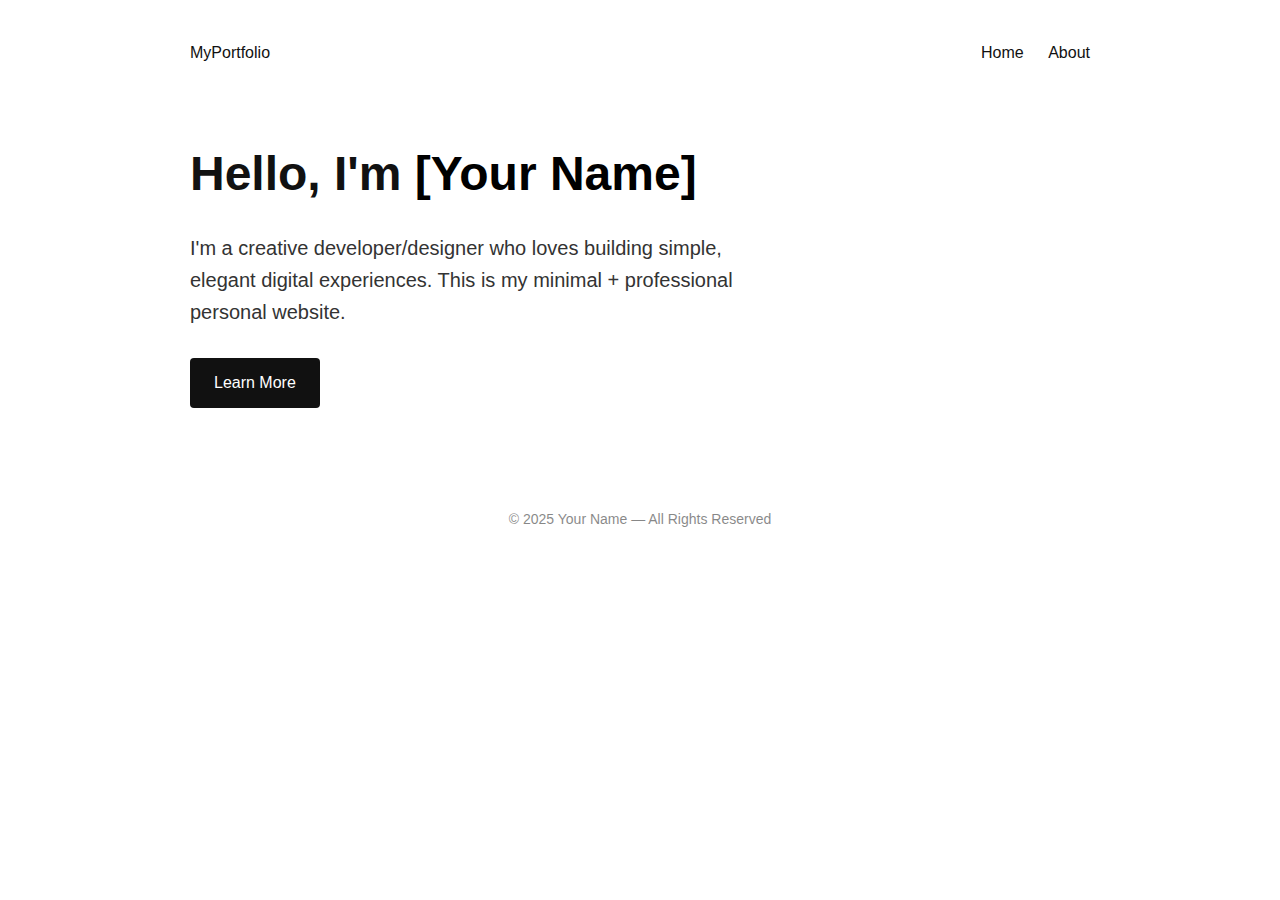
<file: index.html>
<!DOCTYPE html>
<html lang="en">
<head>
  <meta charset="UTF-8">
  <meta name="viewport" content="width=device-width, initial-scale=1.0">
  <title>My Portfolio</title>
  <link rel="stylesheet" href="style.css">
</head>
<body>
  <div class="container">

    <nav>
      <div class="logo">MyPortfolio</div>
      <div>
        <a href="index.html">Home</a>
        <a href="about.html">About</a>
      </div>
    </nav>

    <section class="hero">
      <h1>Hello, I'm <span style="color:#000;">[Your Name]</span></h1>
      <p>
        I'm a creative developer/designer who loves building simple, elegant digital experiences.
        This is my minimal + professional personal website.
      </p>
      <a href="about.html" class="btn">Learn More</a>
    </section>

    <footer>
      © 2025 Your Name — All Rights Reserved
    </footer>

  </div>
</body>
</html>
</file>
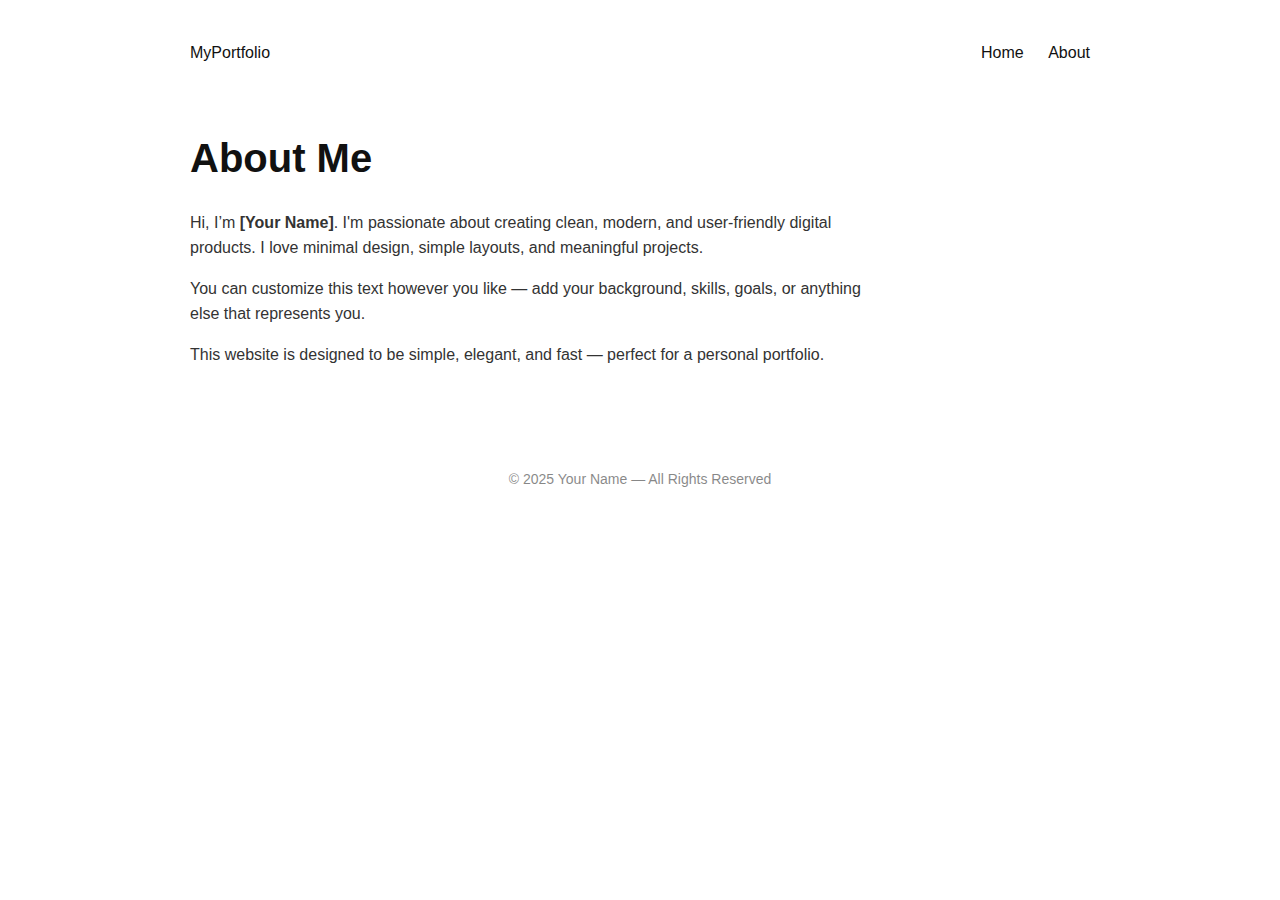
<file: about.html>
<!DOCTYPE html>
<html lang="en">
<head>
  <meta charset="UTF-8">
  <meta name="viewport" content="width=device-width, initial-scale=1.0">
  <title>About Me</title>
  <link rel="stylesheet" href="style.css">
</head>
<body>
  <div class="container">

    <nav>
      <div class="logo">MyPortfolio</div>
      <div>
        <a href="index.html">Home</a>
        <a href="about.html">About</a>
      </div>
    </nav>

    <section class="about">
      <h1>About Me</h1>
      <p>
        Hi, I’m <strong>[Your Name]</strong>. I'm passionate about creating clean, modern, 
        and user-friendly digital products. I love minimal design, simple layouts, and meaningful projects.
      </p>

      <p>
        You can customize this text however you like — add your background, skills, goals, or anything else 
        that represents you.
      </p>

      <p>
        This website is designed to be simple, elegant, and fast — perfect for a personal portfolio.
      </p>
    </section>

    <footer>
      © 2025 Your Name — All Rights Reserved
    </footer>

  </div>
</body>
</html>
</file>
<file: style.css>
/* ----- Global Reset ----- */
* {
  margin: 0;
  padding: 0;
  box-sizing: border-box;
}

body {
  font-family: "Inter", sans-serif;
  line-height: 1.6;
  background: #ffffff;
  color: #111111;
  padding: 40px;
}

/* ----- Layout ----- */
.container {
  max-width: 900px;
  margin: auto;
}

nav {
  display: flex;
  justify-content: space-between;
  align-items: center;
  margin-bottom: 60px;
}

nav a {
  text-decoration: none;
  color: #111;
  margin-left: 20px;
  font-weight: 500;
}

nav a:hover {
  opacity: 0.6;
}

/* ----- Hero Section ----- */
.hero {
  margin-top: 70px;
}

.hero h1 {
  font-size: 48px;
  font-weight: 700;
  margin-bottom: 20px;
}

.hero p {
  max-width: 600px;
  font-size: 20px;
  color: #333;
  margin-bottom: 30px;
}

/* ----- Buttons ----- */
.btn {
  display: inline-block;
  padding: 12px 24px;
  background: #111;
  color: #fff;
  text-decoration: none;
  border-radius: 4px;
  font-size: 16px;
}

.btn:hover {
  opacity: 0.8;
}

/* ----- About Page ----- */
.about h1 {
  font-size: 40px;
  margin-bottom: 20px;
}

.about p {
  max-width: 700px;
  color: #333;
  margin-bottom: 15px;
}

/* ----- Footer ----- */
footer {
  margin-top: 100px;
  font-size: 14px;
  opacity: 0.5;
  text-align: center;
}
</file>
